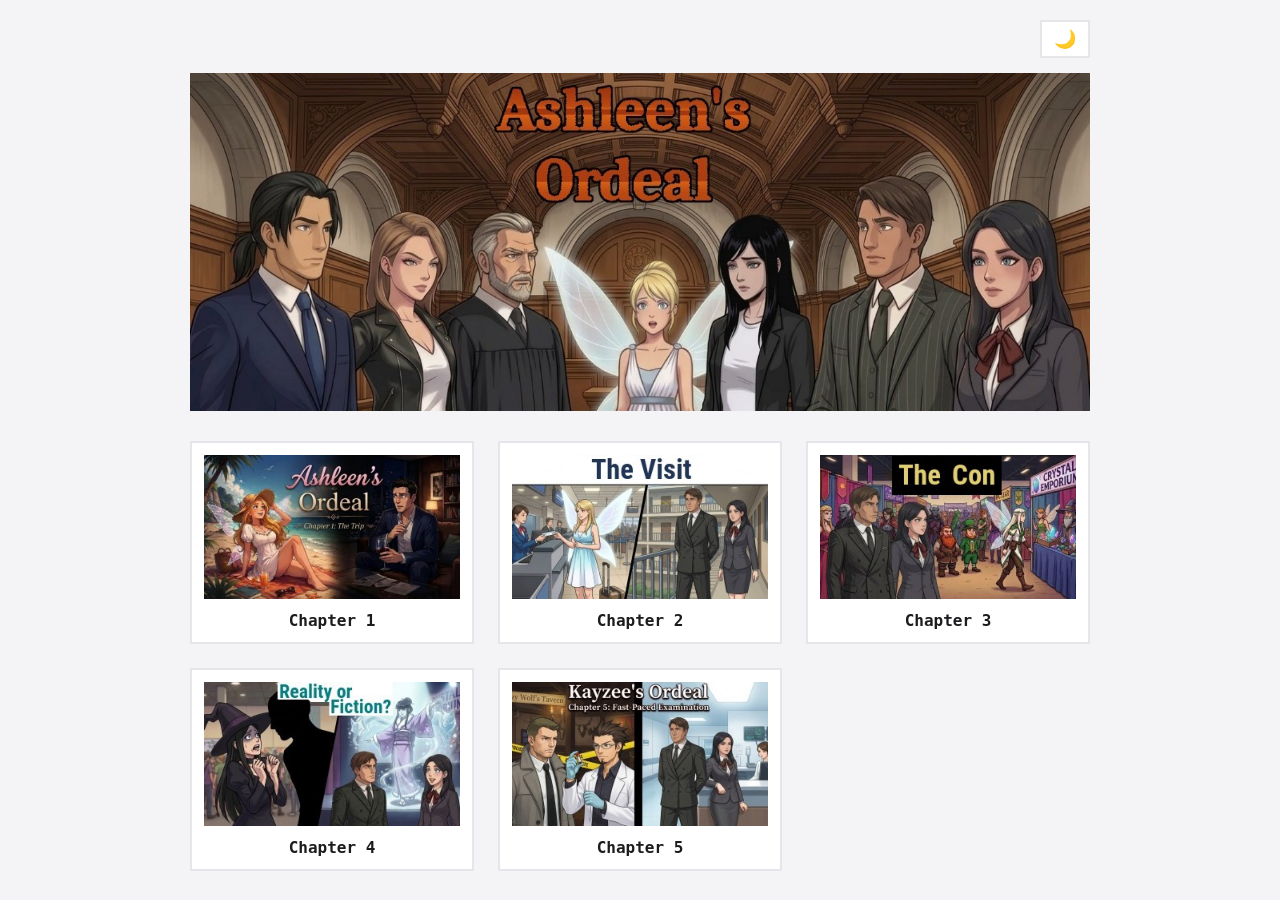
<file: index.html>
<!DOCTYPE html>
<html lang="en">
<head>
  <meta charset="utf-8">
  <meta name="viewport" content="width=device-width, initial-scale=1">
  <title>Ashleen's Ordeal</title>
  <link rel="stylesheet" href="style.css">
  <script src="theme.js"></script>
</head>
<body>
  <header class="main-header">
    <div style="text-align: right;">
        <button id="theme-toggle" aria-label="Toggle Theme">
          <span class="mode-icon icon-sun">☀️</span>
          <span class="mode-icon icon-moon">🌙</span>
        </button>
    </div>
    <img src="covers/aoc00.jpg" alt="Ashleen's Ordeal Cover Art" class="main-cover">
  </header>
  <section class="chapter-list">
    <div class="thumbnail-grid">
      <a href="chapter.html?ch=1" class="chapter-card">
        <img src="thumbnails/aoc01.jpg" alt="Chapter 1" class="chapter-thumb">
        <h4>Chapter 1</h4>
      </a>
      <a href="chapter.html?ch=2" class="chapter-card">
        <img src="thumbnails/aoc02.jpg" alt="Chapter 2" class="chapter-thumb">
        <h4>Chapter 2</h4>
      </a>
      <a href="chapter.html?ch=3" class="chapter-card">
        <img src="thumbnails/aoc03.jpg" alt="Chapter 3" class="chapter-thumb">
        <h4>Chapter 3</h4>
      </a>
      <a href="chapter.html?ch=4" class="chapter-card">
        <img src="thumbnails/aoc04.jpg" alt="Chapter 4" class="chapter-thumb">
        <h4>Chapter 4</h4>
      </a>
      <a href="chapter.html?ch=5" class="chapter-card">
        <img src="thumbnails/aoc05.jpg" alt="Chapter 5" class="chapter-thumb">
        <h4>Chapter 5</h4>
      </a>
    </div>
  </section>
</body>
</html>
</file>
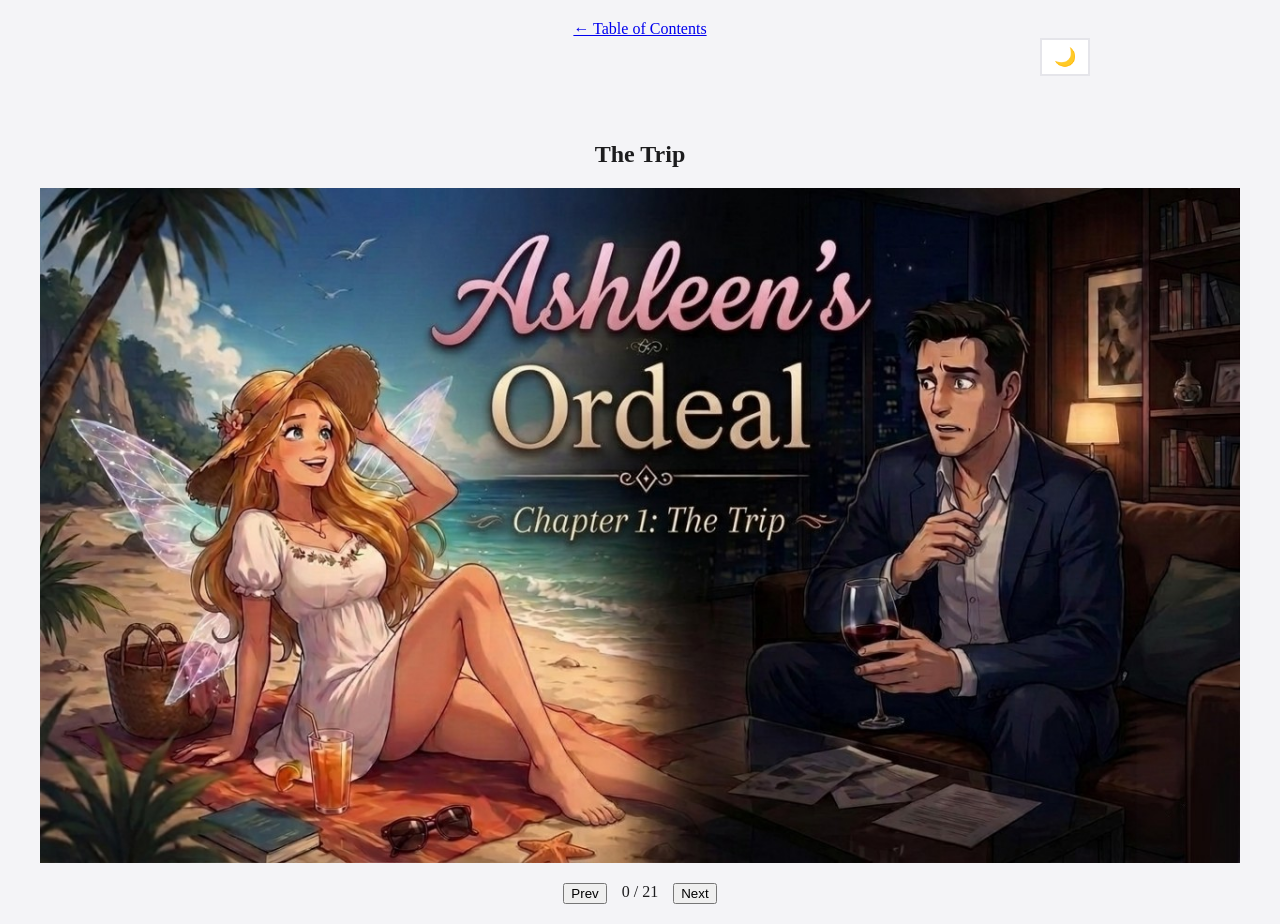
<file: chapter.html>
<!DOCTYPE html>
<html lang="en">
<head>
  <meta charset="UTF-8">
  <meta name="viewport" content="width=device-width, initial-scale=1.0">
  <title>Ashleen's Ordeal - Reading Portal</title>
  <link rel="stylesheet" href="style.css">
  <script src="theme.js"></script>
</head>
<body>
  <header class="main-header">
    <a href="index.html" class="back-link">← Table of Contents</a>
    <div style="text-align: right;">
      <button id="theme-toggle" aria-label="Toggle Theme">
        <span class="mode-icon icon-sun">☀️</span>
        <span class="mode-icon icon-moon">🌙</span>
      </button>
    </div>
  </header>
  <main class="comic-container">
    <!-- Title updates automatically via script -->
    <h2 id="chapter-title">Loading Chapter...</h2>
    <div class="panel-viewport">
      <img id="comic-display" src="" alt="Comic Panel">
    </div>
    <div class="nav-buttons">
      <button class="nav-btn" id="prev-btn">Prev</button>
      <span id="panel-counter">Cover</span>
      <button class="nav-btn" id="next-btn">Next</button>
    </div>
  </main>
  <script src="selector.js"></script>
</body>
</html>
</file>
<file: style.css>
:root {
    --bg-color: #f4f4f7;
    --text-color: #1c1c1e;
    --card-bg: #ffffff;
    --border-color: #e5e5ea;
}

html.dark {
    --bg-color: #111113;
    --text-color: #ffffff;
    --card-bg: #111113;
    --border-color: #1c1c1f;
}

body {
    background-color: var(--bg-color);
    color: var(--text-color);
    margin: 0;
    padding: 20px;
    display: flex;
    flex-direction: column;
    align-items: center;
    transition: background-color 0.2s ease, color 0.2s ease, border-color 0.2s ease;
}

.main-header {
    width: 100%;
    max-width: 900px;
    margin: 0 auto 30px auto;
    text-align: center;
}

.main-cover {
    width: 100%;
    height: auto;
    display: block;
    aspect-ratio: 8 / 3;
}

.main-header h1 {
    font-size: 2.5rem;
    font-family: 'Impact', 'Arial Black', sans-serif;
    text-transform: uppercase;
    color: var(--text-color);
    margin: 15px 0 0 0;
    letter-spacing: 1px;
}

.thumbnail-grid {
    display: grid;
    grid-template-columns: repeat(auto-fill, minmax(280px, 1fr));
    gap: 24px;
    width: 100%;
    max-width: 900px;
    margin: 0 auto;
}

.chapter-card {
    background: var(--card-bg);
    border: 2px solid var(--border-color);
    text-decoration: none;
    color: var(--text-color);
    display: flex;
    flex-direction: column;
    padding: 12px;
    transition: border-color 0.15s ease, background-color 0.2s ease, color 0.2s ease;
}

.chapter-thumb {
    width: 100%;
    height: auto;
    object-fit: cover;
    display: block;
    aspect-ratio: 16 / 9;
}

.chapter-card h4 {
    margin: 12px 0 0 0;
    font-size: 16px;
    font-family: monospace;
    text-align: center;
}

.chapter-card:hover {
    border-color: #ffffff !important;
}

html:not(.dark) .chapter-card:hover {
    border-color: #000000 !important;
}

#theme-toggle {
    background: var(--card-bg);
    color: var(--text-color);
    border: 2px solid var(--border-color);
    padding: 8px 12px;
    cursor: pointer;
    display: inline-flex;
    align-items: center;
    justify-content: center;
    margin-bottom: 15px;
    font-size: 18px;
    line-height: 1;
    transition: border-color 0.15s ease, background-color 0.2s ease;
}

#theme-toggle:hover {
    border-color: #ffffff;
}

html:not(.dark) #theme-toggle:hover {
    border-color: #000000;
}

html:not(.dark) .icon-sun {
    display: none;
}

html:not(.dark) .icon-moon {
    display: inline;
}

html.dark .icon-sun {
    display: inline;
}

html.dark .icon-moon {
    display: none;
}

.comic-container {
    width: 100%;
    max-width: 1280px; /* Locks expansion to the native panel resolution */
    margin: 0 auto;
    display: flex;
    flex-direction: column;
    align-items: center;
    box-sizing: border-box;
}

#comic-display {
    width: 100%;
    height: auto;
    /* Prevents the panel from taking up more than 75% of the screen height */
    max-height: 75vh; 
    aspect-ratio: 16 / 9;
    object-fit: contain; /* Prevents stretching and cropping distortion */
    display: block;
    margin: 0 auto;
}

.nav-buttons {
    display: flex;
    justify-content: center;
    gap: 15px;
    margin-top: 20px;
    width: 100%;
}

@media (max-width: 480px) and (orientation: portrait) {
    #comic-display {
        max-height: 85vh;
        aspect-ratio: auto;
        width: 100%;
    }

    body {
        padding: 10px;
    }

    .main-header h1 {
        font-size: 1.8rem;
    }

    .thumbnail-grid {
        grid-template-columns: 1fr;
        gap: 16px;
    }
}
</file>
